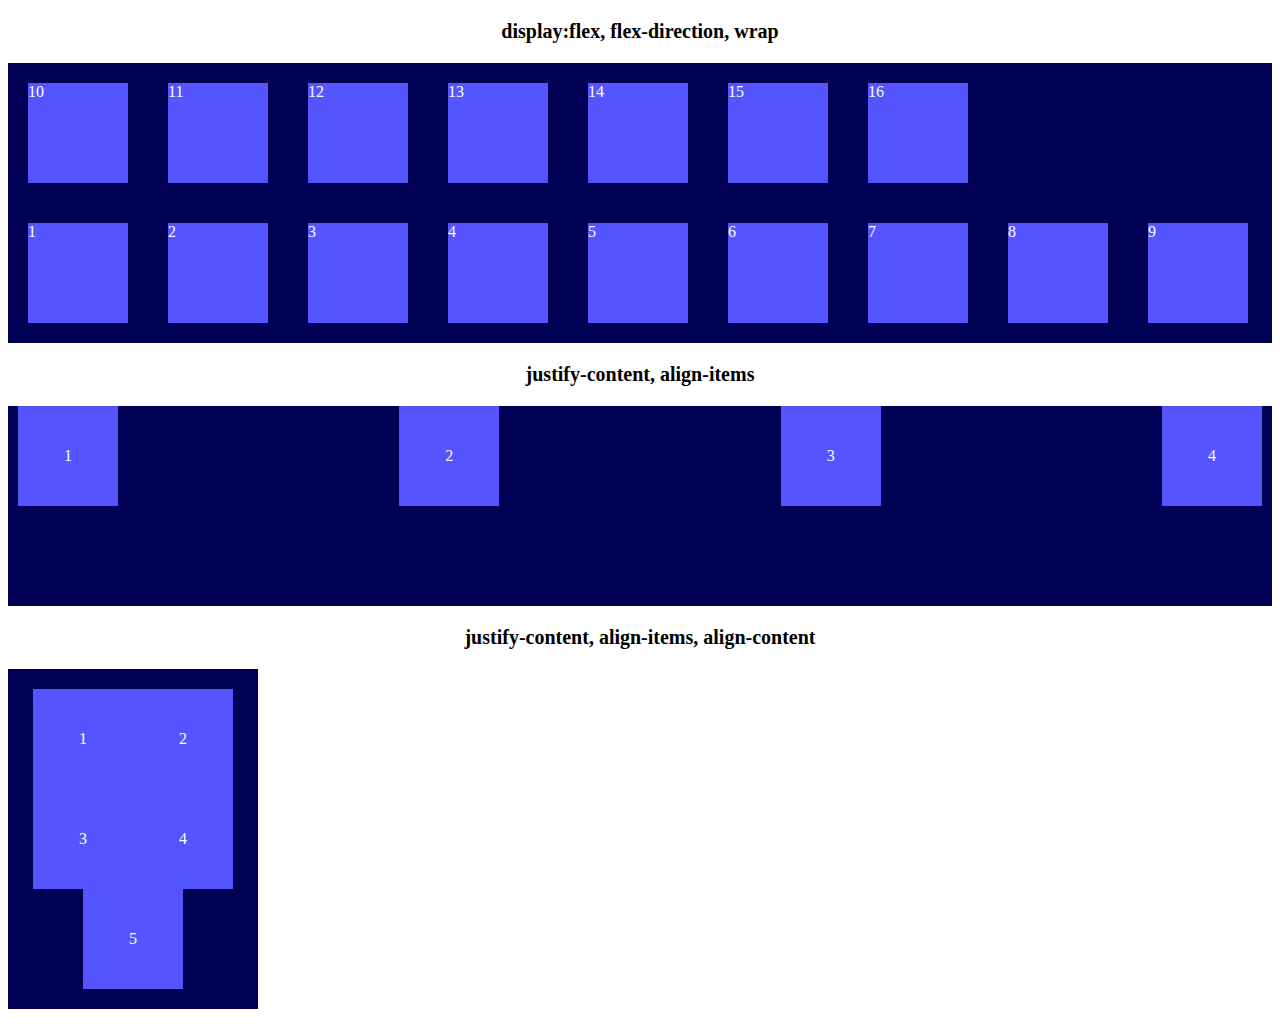
<file: flexbox/exemplos_propriedades/index.html>
<!doctype html>
<html lang="en">

<head>
    <title>Title</title>
    <!-- Required meta tags -->
    <meta charset="utf-8">
    <meta name="viewport" content="width=device-width, initial-scale=1, shrink-to-fit=no">
    <link rel="stylesheet" href="../css/styles.css">
</head>

<body>

    <div class="content-group">
        <p>display:flex, flex-direction, wrap</p>
        <div class="container1">
            <div>1</div>
            <div>2</div>
            <div>3</div>
            <div>4</div>
            <div>5</div>
            <div>6</div>
            <div>7</div>
            <div>8</div>
            <div>9</div>
            <div>10</div>
            <div>11</div>
            <div>12</div>
            <div>13</div>
            <div>14</div>
            <div>15</div>
            <div>16</div>
        </div>
    </div>

    <div class="content-group">
        <p>justify-content, align-items</p>
        <div class="container2">
            <div>1</div>
            <div>2</div>
            <div>3</div>
            <div>4</div>
        </div>
    </div>

    <div class="content-group">
        <p>justify-content, align-items, align-content</p>
        <div class="container3">
            <div>1</div>
            <div>2</div>
            <div>3</div>
            <div>4</div>
            <div>5</div>
            <!-- <div>6</div> -->
            <!-- <div>7</div> -->

        </div>
    </div>
</body>

</html>
</file>
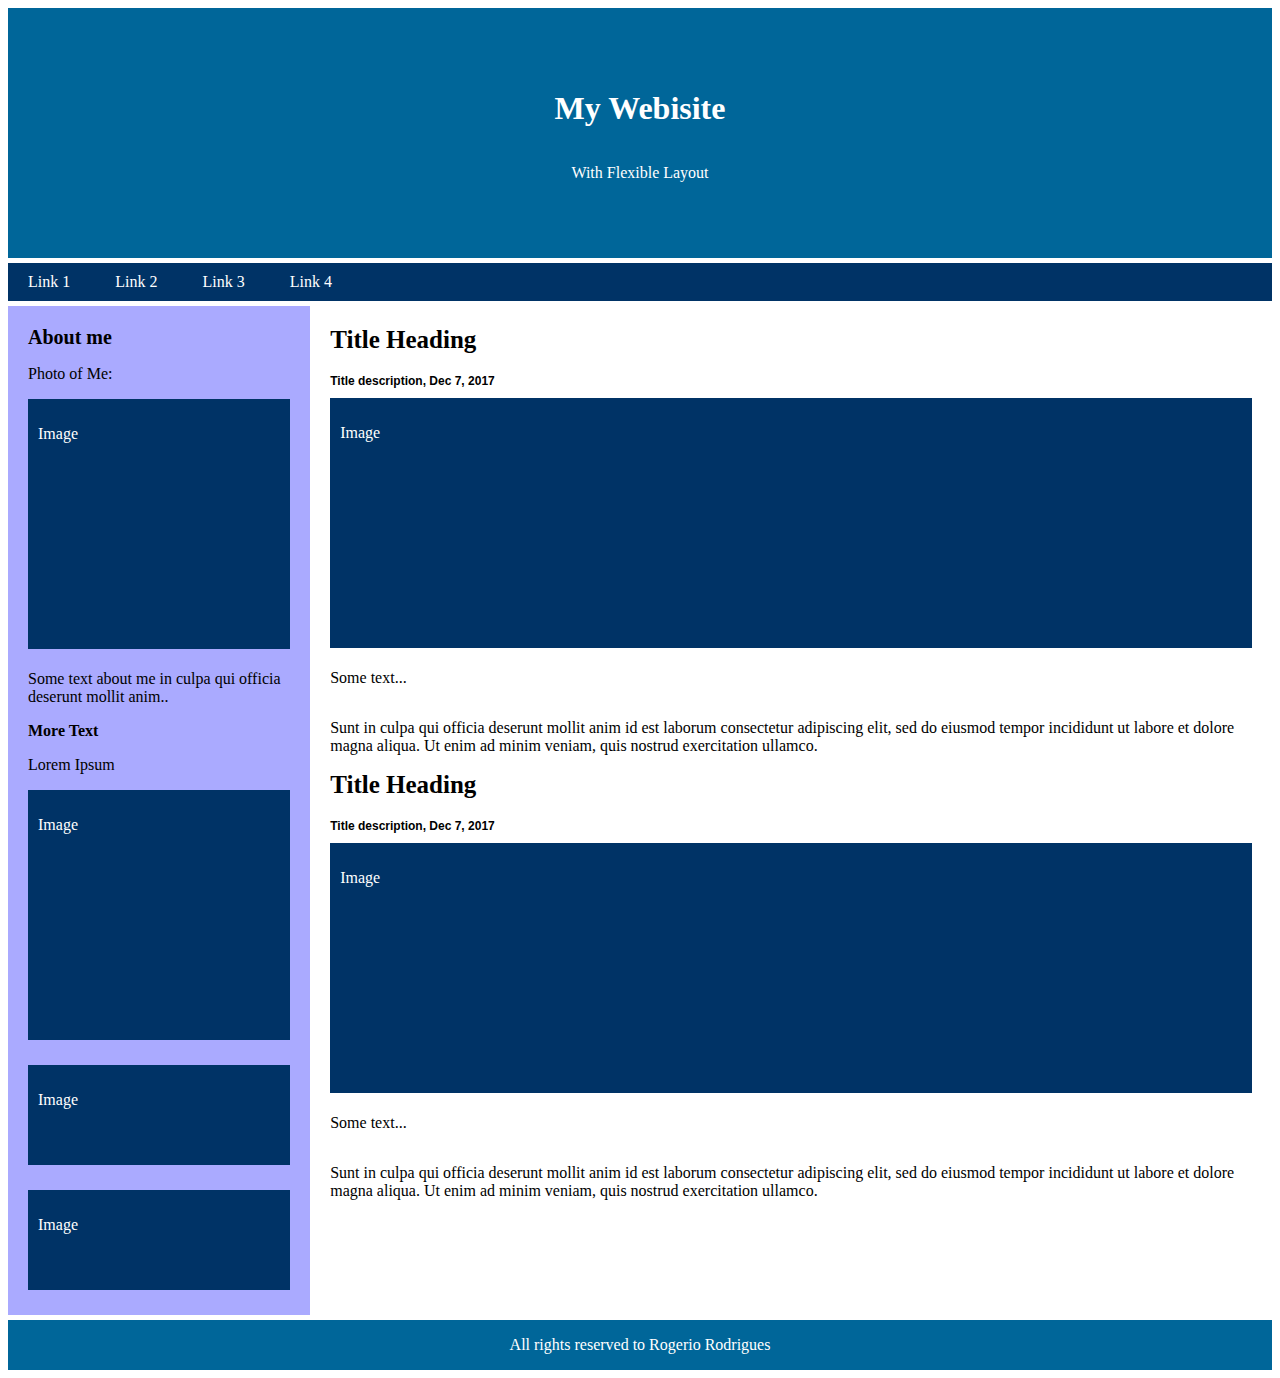
<file: flexbox/exemplos_layouts/website-basico/index.html>
<!DOCTYPE html>
<html lang="en">

<head>
    <meta charset="UTF-8">
    <meta name="viewport" content="width=device-width, initial-scale=1.0">
    <meta http-equiv="X-UA-Compatible" content="ie=edge">
    <title>Website Básico</title>
    <link rel="stylesheet" href="css/main.css">
    <link rel="stylesheet" href="css/about.css">
    <link rel="stylesheet" href="css/timeline.css">
    <link rel="stylesheet" href="css/nav.css">
    <link rel="stylesheet" href="css/image.css">
    <link rel="stylesheet" href="css/rwd.css">
</head>

<body>
    <div class="container">
        <div class="banner">
            <h1>My Webisite</h1>
            <p>With Flexible Layout</p>
        </div>
        <nav>

            <ul>
                <li><a href="#">Link 1</a></li>
                <li><a href="#">Link 2</a></li>
                <li><a href="#">Link 3</a></li>
                <li><a href="#">Link 4</a></li>
            </ul>
        </nav>

        <div class="main">
            <section class="about">

                <strong class="title">About me</strong>
                <p>Photo of Me: </p>
                <div class="image-container image-container-square">
                    <p>Image</p>
                </div>
                <p>Some text about me in culpa qui officia deserunt mollit anim..</p>
                <strong>More Text</strong>
                <p>Lorem Ipsum</p>
                <div class="image-container">
                    <p>Image</p>
                </div>
                <div class="image-container image-container-thumb">
                    <p>Image</p>
                </div>
                <div class="image-container image-container-thumb">
                    <p>Image</p>
                </div>
            </section>

            <section class="timeline">
                <article class="post">
                    <strong class="title">Title Heading</strong>
                    <span class="description"> Title description, Dec 7, 2017 </span>
                    <div class="image-container image-container-rectangle">
                        <p>Image</p>
                    </div>
                    <p>Some text...</p>
                    <p>Sunt in culpa qui officia deserunt mollit anim id est laborum consectetur adipiscing elit, sed do
                        eiusmod tempor incididunt ut labore et dolore magna aliqua. Ut enim ad minim veniam, quis
                        nostrud exercitation ullamco.</p>
                </article>

                <article class="post">
                    <strong class="title">Title Heading</strong>
                    <span class="description"> Title description, Dec 7, 2017 </span>
                    <div class="image-container image-container-rectangle">
                        <p>Image</p>
                    </div>
                    <p>Some text...</p>
                    <p>Sunt in culpa qui officia deserunt mollit anim id est laborum consectetur adipiscing elit, sed do
                        eiusmod tempor incididunt ut labore et dolore magna aliqua. Ut enim ad minim veniam, quis
                        nostrud exercitation ullamco.</p>
                </article>
            </section>
        </div>
        <footer>
            <p>All rights reserved to Rogerio Rodrigues</p>
        </footer>
    </div>
</body>

</html>
</file>
<file: flexbox/css/styles.css>
*{
    box-sizing: border-box; 
}


.content-group p{
    font-size: 20px; 
    font-weight: bold; 
    font-family: 'Century Gothic';
    text-align: center; 
}

.content-group{
    margin-bottom: 20px; 
}

.container1{
    background: #005;
    height: 100%;
    width: 100%;
    display: flex; 
    flex-direction: row;
    align-items: center; 
    flex-wrap: wrap-reverse;
}

.container1 div{
    margin: 20px; 
    width: 100px; 
    height: 100px; 
    background: #55f; 
    color:#fff; 
}

.container2{
    background: #005;
    display: flex; 
    flex-direction: row; 
    /* justify-content: center; */
    justify-content: space-between;
    height: 200px; 
    align-items: stretch; 
}

.container2 div{
    width: 100px; 
    height: 100px; 
    background: #55f; 
    color:#fff; 
    margin: 0 10px;
    display: flex; 
    justify-content: center; 
    align-items: center; 
}

.container3{
    background: #005;
    display: flex; 
    height: 340px; 
    flex-direction: row;
    flex-wrap: wrap;
    width: 250px;
    justify-content: center;  
    align-items: center; 
    align-content: center;
}

.container3 div{
    width: 100px; 
    height: 100px; 
    background: #55f; 
    color:#fff; 
    display: flex; 
    justify-content: center; 
    align-items: center; 
}
</file>
<file: flexbox/exemplos_layouts/website-basico/css/main.css>
*{
    font-family: 'Century gothic';
    box-sizing: border-box; 
}

.main{
    display: flex; 
    flex-direction: row; 
}

.banner{
    display: flex; 
    align-items: center; 
    justify-content: center; 
    flex-direction: column; 
    height: 250px; 
    background: #069; 
    color: #FFF;
}

footer{
    margin-top: 5px; 
    display: flex; 
    align-items: center; 
    justify-content: center; 
    background: #069; 
    color: #FFF;
}
</file>
<file: flexbox/exemplos_layouts/website-basico/css/about.css>
.about{
    background: #aaf;
    max-width: 500px;
    padding: 20px;
    box-sizing: border-box; 
    display: flex; 
    flex-direction: column;
}

.about strong.title{
    font-size: 20px;
}
</file>
<file: flexbox/exemplos_layouts/website-basico/css/timeline.css>
.timeline{
    background: #FFF;
    padding: 20px;
}

.timeline, article{
    display: flex;
    flex-direction: column;
}

.timeline strong.title{
    font-size: 25px; 
    margin-bottom: 20px; 
}

.timeline span{
    font-weight: bold; 
    font-size: 12px; 
    font-family: sans-serif; 
    margin-bottom: 10px; 
}
</file>
<file: flexbox/exemplos_layouts/website-basico/css/nav.css>
nav ul{
    display: flex; 
    flex-direction: row; 
    margin: 5px 0; 
    padding: 0;
    align-items: flex-start; 
    justify-content: flex-start;  
    background: #036;
}

nav ul li{
    display: flex; 
    align-items: center; 
    justify-content: center; 
    list-style: none; 
    padding: 10px 20px; 
    border-radius: 5px;
    cursor: pointer; 
    transition: background 0.2s; 
}

nav ul li:hover{
    background: #069;
}

nav ul li + li{
    margin-left: 5px; 
}

nav ul li a{
    text-decoration: none; 
    color: #FFF; 
}
</file>
<file: flexbox/exemplos_layouts/website-basico/css/image.css>
.image-container{
    display: flex; 
    flex-direction: row;
    justify-content: flex-start; 
    align-items: flex-start; 
    background: #036;
    padding: 10px;
    width: 100%;
    height: 250px;
    margin-bottom: 5px; 
    color: #FFF;
}

.image-container + .image-container{
    margin-top: 20px;
}

.image-container-thumb{
    height: 100px; 
}
</file>
<file: flexbox/exemplos_layouts/website-basico/css/rwd.css>
@media(max-width: 1000px){
    .main{
        flex-direction: column; 
    }
    .about{
        max-width: 100%;
    }
}

@media(max-width: 580px){
    nav ul{
        flex-direction: column; 
    }

    nav ul li{
        width: 100%;
    }

    nav ul li + li{
        margin-left: 0; 
    }

}
</file>
